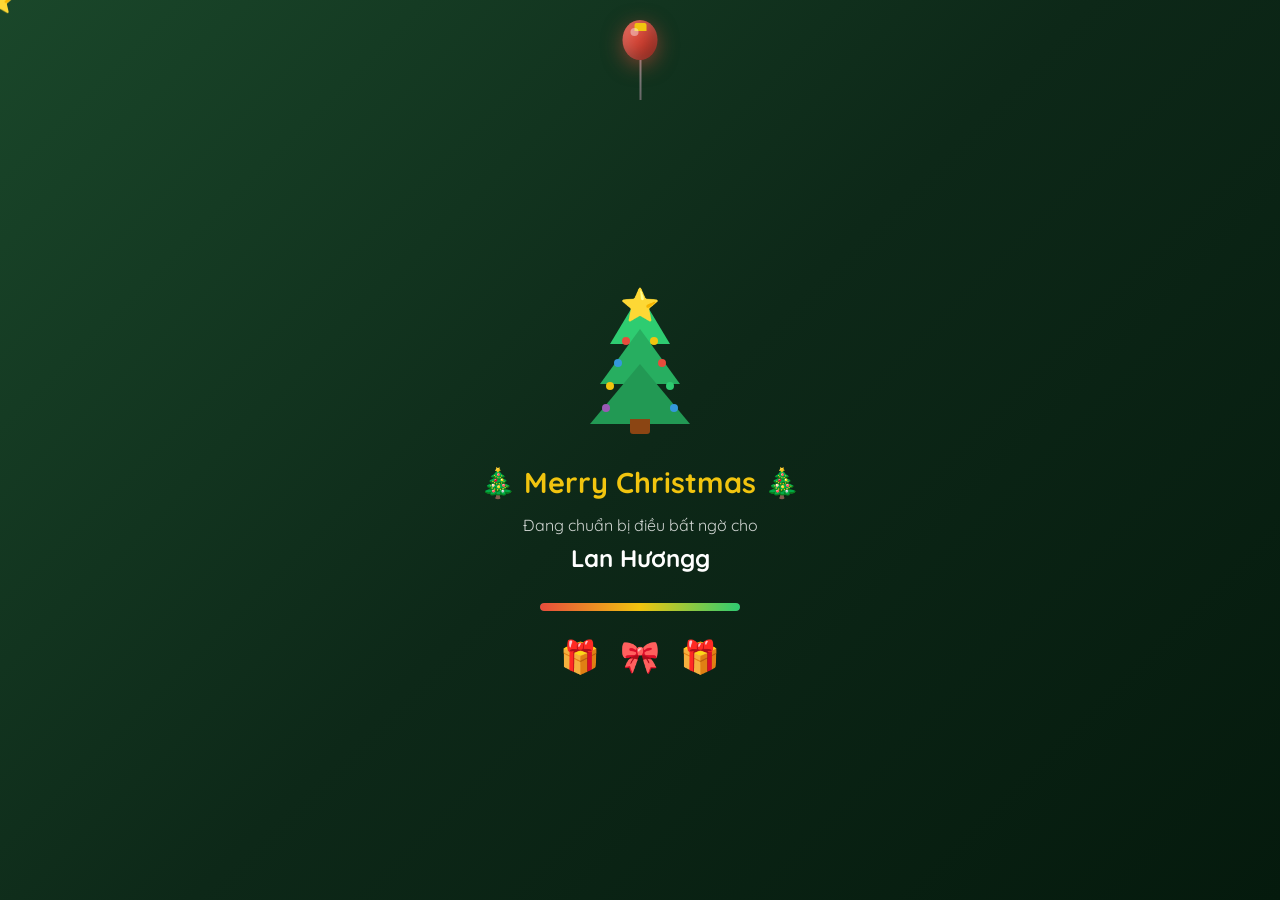
<file: bs6ekxffvfja22ernez78slrg2v8otcue8ru4exth6b17KxC2p/index.html>
<!DOCTYPE html>
<html lang="vi">
<head>
    <meta charset="UTF-8">
    <meta name="viewport" content="width=device-width, initial-scale=1.0">
    <title>Noel của Lan Hươngg 🎄</title>
    <link rel="stylesheet" href="styles.css">
    <link href="https://fonts.googleapis.com/css2?family=Quicksand:wght@400;500;600;700&display=swap" rel="stylesheet">
</head>
<body>
    <!-- ===== LOADING SCREEN ===== -->
    <div class="lanhgne-loading" id="loadingScreen">
        <div class="lanhgne-loading__content">
            <div class="lanhgne-loading__ornament">
                <div class="lanhgne-loading__ball"></div>
                <div class="lanhgne-loading__string"></div>
            </div>
            <div class="lanhgne-loading__tree">
                <div class="lanhgne-loading__tree-part lanhgne-loading__tree-part--1"></div>
                <div class="lanhgne-loading__tree-part lanhgne-loading__tree-part--2"></div>
                <div class="lanhgne-loading__tree-part lanhgne-loading__tree-part--3"></div>
                <div class="lanhgne-loading__tree-trunk"></div>
                <div class="lanhgne-loading__tree-star">⭐</div>
                <div class="lanhgne-loading__tree-lights">
                    <span></span><span></span><span></span><span></span><span></span>
                    <span></span><span></span><span></span>
                </div>
            </div>
            <div class="lanhgne-loading__text">
                <p class="lanhgne-loading__title">🎄 Merry Christmas 🎄</p>
                <p class="lanhgne-loading__subtitle">Đang chuẩn bị điều bất ngờ cho</p>
                <p class="lanhgne-loading__name">Lan Hươngg</p>
            </div>
            <div class="lanhgne-loading__progress">
                <div class="lanhgne-loading__progress-bar"></div>
            </div>
            <div class="lanhgne-loading__gifts">
                <span>🎁</span><span>🎀</span><span>🎁</span>
            </div>
        </div>
    </div>

    <!-- Tuyết rơi -->
    <div class="lanhgne-snow-container" id="snowContainer"></div>

    <!-- ===== TRANG 1: MỞ ĐẦU ===== -->
    <section class="lanhgne-page lanhgne-page--intro active" id="pageIntro">
        <div class="lanhgne-intro__content">
            <div class="lanhgne-intro__lights">
                <span></span><span></span><span></span><span></span><span></span>
                <span></span><span></span><span></span><span></span><span></span>
            </div>

            <div class="lanhgne-intro__character">
                <img src="lanhgne.png" alt="Lan Hươngg" class="lanhgne-character-img">
                <div class="lanhgne-speech-bubble">
                    Ủa… có gì đó đang chờ mình thì phải?
                </div>
            </div>

            <div class="lanhgne-intro__text">
                <p class="lanhgne-text-appear" data-delay="500">Noel này…</p>
                <p class="lanhgne-text-appear" data-delay="1500">Có một món quà dành cho <strong>Lan Hươngg</strong></p>
                <p class="lanhgne-text-appear" data-delay="2500">Nhấn vào hộp quà để mở nha 🎄</p>
            </div>

            <div class="lanhgne-gift-box" id="giftBox">
                <div class="lanhgne-gift-box__lid"></div>
                <div class="lanhgne-gift-box__body"></div>
                <div class="lanhgne-gift-box__ribbon"></div>
            </div>
        </div>
    </section>

    <!-- ===== TRANG 2: BẢN ĐỒ ===== -->
    <section class="lanhgne-page lanhgne-page--map" id="pageMap">
        <div class="lanhgne-map__content">
            <h1 class="lanhgne-map__title">🗺️ Bản đồ Noel của Lan Hươngg</h1>

            <div class="lanhgne-map__intro">
                <p>Chào <strong>Lan Hươngg</strong>!</p>
                <p>Đây là một hành trình Noel nhỏ xíu,</p>
                <p>mỗi điểm dừng là một điều dễ thương dành cho bạn ✨</p>
            </div>

            <div class="lanhgne-map__path">
                <svg class="lanhgne-map__line" viewBox="0 0 300 500" preserveAspectRatio="none">
                    <path d="M150,0 Q50,100 150,150 Q250,200 150,250 Q50,300 150,350 Q250,400 150,450 L150,500"
                          fill="none" stroke="#fff" stroke-width="3" stroke-dasharray="10,10"/>
                </svg>

                <div class="lanhgne-map__stops">
                    <div class="lanhgne-map__stop" data-stop="1" data-target="pageCute">
                        <div class="lanhgne-map__stop-icon">☁️</div>
                        <div class="lanhgne-map__stop-label">Góc dễ thương</div>
                    </div>
                    <div class="lanhgne-map__stop" data-stop="2" data-target="pageProfile">
                        <div class="lanhgne-map__stop-icon">🌟</div>
                        <div class="lanhgne-map__stop-label">Hồ sơ Noel</div>
                    </div>
                    <div class="lanhgne-map__stop" data-stop="3" data-target="pageGame">
                        <div class="lanhgne-map__stop-icon">⭐</div>
                        <div class="lanhgne-map__stop-label">Trò chơi nhỏ</div>
                    </div>
                    <div class="lanhgne-map__stop lanhgne-map__stop--locked" data-stop="4" data-target="pageLetter">
                        <div class="lanhgne-map__stop-icon">💌</div>
                        <div class="lanhgne-map__stop-label">Món quà cuối</div>
                        <div class="lanhgne-map__stop-lock">🔒</div>
                    </div>
                </div>
            </div>
        </div>
    </section>

    <!-- ===== TRANG 3: GÓC DỄ THƯƠNG ===== -->
    <section class="lanhgne-page lanhgne-page--cute" id="pageCute">
        <div class="lanhgne-cute__content">
            <div class="lanhgne-cute__window">
                <div class="lanhgne-cute__snow-outside"></div>
            </div>

            <div class="lanhgne-cute__lights-string">
                <span></span><span></span><span></span><span></span><span></span>
            </div>

            <div class="lanhgne-cute__character">
                <img src="lanhgne.png" alt="Lan Hươngg" class="lanhgne-character-img">
                <div class="lanhgne-stickers">
                    <span class="lanhgne-sticker">❄️</span>
                    <span class="lanhgne-sticker">🎄</span>
                    <span class="lanhgne-sticker">✨</span>
                    <span class="lanhgne-sticker">🌟</span>
                    <span class="lanhgne-sticker">❤️</span>
                </div>
            </div>

            <div class="lanhgne-cute__text">
                <p>Noel là dịp để chậm lại một chút</p>
                <p>Và cũng là lúc để nhắc rằng</p>
                <p><strong>Bạn rất dễ thương theo cách riêng của mình ✨</strong></p>
            </div>

            <div class="lanhgne-cute__quote" id="cuteQuote">
                "Dễ thương này là thật đó nha"
            </div>

            <button class="lanhgne-btn lanhgne-btn--back" onclick="goToPage('pageMap')">
                ← Quay lại bản đồ
            </button>
        </div>
    </section>

    <!-- ===== TRANG 4: HỒ SƠ NOEL ===== -->
    <section class="lanhgne-page lanhgne-page--profile" id="pageProfile">
        <div class="lanhgne-profile__content">
            <h1 class="lanhgne-profile__title">🌟 Hồ sơ Noel của Lan Hươngg</h1>

            <p class="lanhgne-profile__subtitle">Nhấn vào từng thẻ để khám phá nha ✨</p>

            <!-- Progress bar -->
            <div class="lanhgne-profile__progress">
                <div class="lanhgne-profile__progress-bar" id="profileProgressBar"></div>
                <span class="lanhgne-profile__progress-text"><span id="profileProgressCount">0</span>/6</span>
            </div>

            <!-- Cards grid -->
            <div class="lanhgne-profile__cards">
                <div class="lanhgne-profile__card-item" data-index="0">
                    <div class="lanhgne-profile__card-inner">
                        <div class="lanhgne-profile__card-front">
                            <span class="lanhgne-profile__card-icon">😄</span>
                            <span class="lanhgne-profile__card-title">Tính cách</span>
                            <span class="lanhgne-profile__card-hint">Nhấn để xem</span>
                        </div>
                        <div class="lanhgne-profile__card-back">
                            <span class="lanhgne-profile__card-icon">😄</span>
                            <p class="lanhgne-profile__card-text">Vui tính và hay cười - kiểu người khiến không khí lúc nào cũng vui</p>
                            <div class="lanhgne-profile__card-deco">🌟</div>
                        </div>
                    </div>
                </div>

                <div class="lanhgne-profile__card-item" data-index="1">
                    <div class="lanhgne-profile__card-inner">
                        <div class="lanhgne-profile__card-front">
                            <span class="lanhgne-profile__card-icon">✨</span>
                            <span class="lanhgne-profile__card-title">Ấn tượng đầu</span>
                            <span class="lanhgne-profile__card-hint">Nhấn để xem</span>
                        </div>
                        <div class="lanhgne-profile__card-back">
                            <span class="lanhgne-profile__card-icon">✨</span>
                            <p class="lanhgne-profile__card-text">Dễ thương theo cách rất tự nhiên, không cần cố gắng</p>
                            <div class="lanhgne-profile__card-deco">🦋</div>
                        </div>
                    </div>
                </div>

                <div class="lanhgne-profile__card-item" data-index="2">
                    <div class="lanhgne-profile__card-inner">
                        <div class="lanhgne-profile__card-front">
                            <span class="lanhgne-profile__card-icon">👖</span>
                            <span class="lanhgne-profile__card-title">Phong cách</span>
                            <span class="lanhgne-profile__card-hint">Nhấn để xem</span>
                        </div>
                        <div class="lanhgne-profile__card-back">
                            <span class="lanhgne-profile__card-icon">👖</span>
                            <p class="lanhgne-profile__card-text">Năng động, thoải mái - đơn giản mà vẫn dễ thương</p>
                            <div class="lanhgne-profile__card-deco">💫</div>
                        </div>
                    </div>
                </div>

                <div class="lanhgne-profile__card-item" data-index="3">
                    <div class="lanhgne-profile__card-inner">
                        <div class="lanhgne-profile__card-front">
                            <span class="lanhgne-profile__card-icon">💭</span>
                            <span class="lanhgne-profile__card-title">Cảm nhận</span>
                            <span class="lanhgne-profile__card-hint">Nhấn để xem</span>
                        </div>
                        <div class="lanhgne-profile__card-back">
                            <span class="lanhgne-profile__card-icon">💭</span>
                            <p class="lanhgne-profile__card-text">Nói chuyện với bạn luôn có gì đó vui vui khó tả</p>
                            <div class="lanhgne-profile__card-deco">☀️</div>
                        </div>
                    </div>
                </div>

                <div class="lanhgne-profile__card-item" data-index="4">
                    <div class="lanhgne-profile__card-inner">
                        <div class="lanhgne-profile__card-front">
                            <span class="lanhgne-profile__card-icon">🎄</span>
                            <span class="lanhgne-profile__card-title">Mùa Noel</span>
                            <span class="lanhgne-profile__card-hint">Nhấn để xem</span>
                        </div>
                        <div class="lanhgne-profile__card-back">
                            <span class="lanhgne-profile__card-icon">🎄</span>
                            <p class="lanhgne-profile__card-text">Một mùa Noel đáng nhớ hơn vì có bạn trong năm nay</p>
                            <div class="lanhgne-profile__card-deco">❄️</div>
                        </div>
                    </div>
                </div>

                <div class="lanhgne-profile__card-item" data-index="5">
                    <div class="lanhgne-profile__card-inner">
                        <div class="lanhgne-profile__card-front">
                            <span class="lanhgne-profile__card-icon">🌟</span>
                            <span class="lanhgne-profile__card-title">Lời chúc</span>
                            <span class="lanhgne-profile__card-hint">Nhấn để xem</span>
                        </div>
                        <div class="lanhgne-profile__card-back">
                            <span class="lanhgne-profile__card-icon">🌟</span>
                            <p class="lanhgne-profile__card-text">Mong bạn luôn vui vẻ và giữ được nụ cười ấy mãi nhé</p>
                            <div class="lanhgne-profile__card-deco">💖</div>
                        </div>
                    </div>
                </div>
            </div>

            <!-- Result -->
            <div class="lanhgne-profile__result" id="profileResult">
                <div class="lanhgne-profile__result-sparkles" id="resultSparkles"></div>
                <div class="lanhgne-profile__result-badge">🎄</div>
                <h3>Kết quả xác nhận!</h3>
                <div class="lanhgne-profile__result-percent">
                    <span class="lanhgne-profile__result-number">100</span>%
                </div>
                <p>xứng đáng có một mùa Noel thật vui</p>
                <div class="lanhgne-profile__result-message">
                    Rất vui vì được quen bạn ✨
                </div>
                <div class="lanhgne-profile__result-stars">⭐⭐⭐⭐⭐</div>
            </div>

            <button class="lanhgne-btn lanhgne-profile__back" onclick="goToPage('pageMap')">
                ← Quay lại bản đồ
            </button>
        </div>
    </section>

    <!-- ===== TRANG 5: TRÒ CHƠI ===== -->
    <section class="lanhgne-page lanhgne-page--game" id="pageGame">
        <div class="lanhgne-game__content">
            <h1 class="lanhgne-game__title">⭐ Nhặt sao Noel</h1>

            <div class="lanhgne-game__intro" id="gameIntro">
                <p>Giúp nhặt 5 ngôi sao Noel nha!</p>
                <p>Nhặt đủ là mở được món quà cuối ⭐</p>
                <button class="lanhgne-btn" id="startGameBtn">Bắt đầu chơi!</button>
            </div>

            <div class="lanhgne-game__area" id="gameArea">
                <div class="lanhgne-game__score">
                    <span id="starCount">0</span> / 5 ⭐
                </div>
                <div class="lanhgne-game__field" id="gameField"></div>
                <div class="lanhgne-game__feedback" id="gameFeedback"></div>
            </div>

            <div class="lanhgne-game__complete" id="gameComplete">
                <h2>🎉 Xong rồi!</h2>
                <p>Món quà cuối đang chờ 🎁</p>
                <button class="lanhgne-btn" id="goToLetterBtn">Mở món quà cuối 💌</button>
            </div>

            <button class="lanhgne-btn lanhgne-btn--back" onclick="goToPage('pageMap')">
                ← Quay lại bản đồ
            </button>
        </div>
    </section>

    <!-- ===== TRANG 6: MÓN QUÀ CUỐI ===== -->
    <section class="lanhgne-page lanhgne-page--letter" id="pageLetter">
        <div class="lanhgne-letter__content">
            <div class="lanhgne-letter__envelope" id="envelope">
                <div class="lanhgne-envelope">
                    <div class="lanhgne-envelope__flap"></div>
                    <div class="lanhgne-envelope__body"></div>
                    <span class="lanhgne-envelope__icon">💌</span>
                </div>
                <p>Nhấn để mở thư</p>
            </div>

            <div class="lanhgne-letter__paper" id="letterPaper">
                <h2>Thư Noel gửi Lan Hươngg</h2>
                <div class="lanhgne-letter__lines">
                    <p class="lanhgne-letter__line" data-delay="500">Năm nay mình rất vui vì được quen bạn</p>
                    <p class="lanhgne-letter__line" data-delay="1500">Dù chưa nói chuyện được nhiều</p>
                    <p class="lanhgne-letter__line" data-delay="2500">Nhưng mình thấy bạn là người rất dễ thương và vui tính</p>
                    <p class="lanhgne-letter__line" data-delay="3500">Mong bạn luôn giữ được nụ cười ấy</p>
                    <p class="lanhgne-letter__line" data-delay="4500">Chúc bạn một mùa Noel thật ấm áp nhé ✨</p>
                </div>
                <div class="lanhgne-letter__wish" data-delay="6000">
                    🎄 Merry Christmas, Lan Hươngg! 🎄
                </div>
                <button class="lanhgne-btn" id="goToEndBtn" data-delay="7000">Tiếp tục →</button>
            </div>

            <button class="lanhgne-btn lanhgne-btn--back" onclick="goToPage('pageMap')">
                ← Quay lại bản đồ
            </button>
        </div>
    </section>

    <!-- ===== TRANG 7: KẾT THÚC ===== -->
    <section class="lanhgne-page lanhgne-page--end" id="pageEnd">
        <div class="lanhgne-end__content">
            <div class="lanhgne-confetti" id="confettiContainer"></div>

            <div class="lanhgne-end__hearts" id="heartsContainer"></div>

            <div class="lanhgne-end__text">
                <h1>Hết rồi nè 🎄</h1>
                <p>Chúc <strong>Lan Hươngg</strong> một mùa Noel thật ấm áp</p>
                <p class="lanhgne-end__subtext">Luôn vui vẻ và đáng yêu như vậy nhé 🫶</p>
            </div>

            <div class="lanhgne-end__character">
                <img src="lanhgne.png" alt="Lan Hươngg" class="lanhgne-character-img">
            </div>

            <button class="lanhgne-btn lanhgne-btn--restart" onclick="restartJourney()">
                Xem lại từ đầu 🔁
            </button>

            <!-- Secret trigger -->
            <div class="lanhgne-secret-trigger" id="secretTrigger">
                <div class="lanhgne-secret-trigger__envelope">
                    <div class="lanhgne-secret-trigger__flap"></div>
                    <div class="lanhgne-secret-trigger__body"></div>
                    <span class="lanhgne-secret-trigger__icon">💌</span>
                </div>
                <span class="lanhgne-secret-trigger__hint">?</span>
            </div>
        </div>

        <!-- Secret Letter Modal -->
        <div class="lanhgne-secret-modal" id="secretModal">
            <div class="lanhgne-secret-modal__overlay"></div>
            <div class="lanhgne-secret-modal__content">
                <div class="lanhgne-secret-modal__header">
                    <span>🤫</span> Một điều bí mật...
                </div>
                <div class="lanhgne-secret-modal__body">
                    <p>Người làm trang web này...</p>
                    <p>Thật ra là một người khá ít nói với người mới quen.</p>
                    <p>Trước đây mình thường ở một mình, nên cũng mong tìm được một người đồng hành.</p>
                    <p>Mình giỏi lắng nghe hơn là nói chuyện.</p>
                    <p>Nếu có điều gì khiến bạn thấy không vui, mình sẵn sàng ngồi nghe bạn kể.</p>
                    <p>Cảm ơn vì đã xuất hiện.</p>
                    <p class="lanhgne-secret-modal__highlight">Mình chỉ mong bạn luôn vui vẻ và hạnh phúc thôi.</p>
                    <p class="lanhgne-secret-modal__signature">- Người gửi -</p>
                </div>
                <button class="lanhgne-btn lanhgne-secret-modal__close" id="closeSecretBtn">Đóng lại 💝</button>
            </div>
        </div>
    </section>

    <!-- Custom cursor -->
    <div class="lanhgne-cursor" id="customCursor">⭐</div>

    <script src="script.js"></script>
</body>
</html>
</file>
<file: bs6ekxffvfja22ernez78slrg2v8otcue8ru4exth6b17KxC2p/styles.css>
/* ===== RESET & BASE ===== */
*, *::before, *::after {
    margin: 0;
    padding: 0;
    box-sizing: border-box;
}

html {
    scroll-behavior: smooth;
    overflow: hidden;
    height: 100%;
}

body {
    font-family: 'Quicksand', sans-serif;
    background: url('bg.png') center center / cover no-repeat fixed;
    min-height: 100vh;
    height: 100%;
    overflow: hidden;
    color: #2d3436;
    cursor: none;
    overscroll-behavior: none;
    -webkit-overflow-scrolling: none;
    touch-action: none;
    user-select: none;
    -webkit-user-select: none;
    -moz-user-select: none;
    -ms-user-select: none;
}

/* ===== LOADING SCREEN ===== */
.lanhgne-loading {
    position: fixed;
    top: 0;
    left: 0;
    width: 100%;
    height: 100%;
    background: linear-gradient(135deg, #1a472a 0%, #0d2818 50%, #051a0d 100%);
    display: flex;
    align-items: center;
    justify-content: center;
    z-index: 99999;
    transition: opacity 0.8s ease, visibility 0.8s ease;
}

.lanhgne-loading.hidden {
    opacity: 0;
    visibility: hidden;
    pointer-events: none;
}

.lanhgne-loading__content {
    text-align: center;
    max-width: 400px;
    padding: 20px;
}

/* Ornament đung đưa */
.lanhgne-loading__ornament {
    position: absolute;
    top: 20px;
    left: 50%;
    transform: translateX(-50%);
}

.lanhgne-loading__string {
    width: 2px;
    height: 40px;
    background: linear-gradient(to bottom, #888, #666);
    margin: 0 auto;
}

.lanhgne-loading__ball {
    width: 35px;
    height: 40px;
    background: linear-gradient(135deg, #e74c3c, #c0392b);
    border-radius: 50%;
    margin: 0 auto;
    position: relative;
    animation: lanhgne-swing 2s ease-in-out infinite;
    transform-origin: top center;
    box-shadow: 0 5px 20px rgba(231, 76, 60, 0.5), inset -5px -5px 15px rgba(0,0,0,0.3), inset 5px 5px 15px rgba(255,255,255,0.2);
}

.lanhgne-loading__ball::before {
    content: '';
    position: absolute;
    top: 3px;
    left: 50%;
    transform: translateX(-50%);
    width: 12px;
    height: 8px;
    background: #f1c40f;
    border-radius: 2px 2px 0 0;
}

.lanhgne-loading__ball::after {
    content: '';
    position: absolute;
    top: 8px;
    left: 8px;
    width: 8px;
    height: 8px;
    background: rgba(255,255,255,0.4);
    border-radius: 50%;
}

@keyframes lanhgne-swing {
    0%, 100% { transform: rotate(-15deg); }
    50% { transform: rotate(15deg); }
}

/* Cây thông loading */
.lanhgne-loading__tree {
    position: relative;
    margin: 60px auto 30px;
    width: 120px;
    height: 150px;
}

.lanhgne-loading__tree-part {
    position: absolute;
    left: 50%;
    transform: translateX(-50%);
    width: 0;
    height: 0;
    border-left: solid transparent;
    border-right: solid transparent;
    border-bottom: solid;
}

.lanhgne-loading__tree-part--1 {
    bottom: 90px;
    border-left-width: 30px;
    border-right-width: 30px;
    border-bottom-width: 50px;
    border-bottom-color: #2ecc71;
    animation: lanhgne-tree-appear 0.5s ease 0.2s both;
}

.lanhgne-loading__tree-part--2 {
    bottom: 50px;
    border-left-width: 40px;
    border-right-width: 40px;
    border-bottom-width: 55px;
    border-bottom-color: #27ae60;
    animation: lanhgne-tree-appear 0.5s ease 0.5s both;
}

.lanhgne-loading__tree-part--3 {
    bottom: 10px;
    border-left-width: 50px;
    border-right-width: 50px;
    border-bottom-width: 60px;
    border-bottom-color: #229954;
    animation: lanhgne-tree-appear 0.5s ease 0.8s both;
}

.lanhgne-loading__tree-trunk {
    position: absolute;
    bottom: 0;
    left: 50%;
    transform: translateX(-50%);
    width: 20px;
    height: 15px;
    background: #8b4513;
    border-radius: 0 0 3px 3px;
    animation: lanhgne-tree-appear 0.5s ease 1s both;
}

.lanhgne-loading__tree-star {
    position: absolute;
    top: 0;
    left: 50%;
    transform: translateX(-50%);
    font-size: 2rem;
    animation: lanhgne-star-pulse 1s ease-in-out infinite, lanhgne-tree-appear 0.5s ease 1.2s both;
}

@keyframes lanhgne-tree-appear {
    0% { opacity: 0; transform: translateX(-50%) scale(0); }
    100% { opacity: 1; transform: translateX(-50%) scale(1); }
}

@keyframes lanhgne-star-pulse {
    0%, 100% { filter: brightness(1); transform: translateX(-50%) scale(1); }
    50% { filter: brightness(1.5); transform: translateX(-50%) scale(1.2); }
}

/* Đèn trên cây */
.lanhgne-loading__tree-lights {
    position: absolute;
    top: 0;
    left: 0;
    width: 100%;
    height: 100%;
    pointer-events: none;
}

.lanhgne-loading__tree-lights span {
    position: absolute;
    width: 8px;
    height: 8px;
    border-radius: 50%;
    animation: lanhgne-light-blink 0.8s ease-in-out infinite alternate;
}

.lanhgne-loading__tree-lights span:nth-child(1) { top: 35%; left: 35%; background: #e74c3c; animation-delay: 0s; }
.lanhgne-loading__tree-lights span:nth-child(2) { top: 35%; right: 35%; background: #f1c40f; animation-delay: 0.2s; }
.lanhgne-loading__tree-lights span:nth-child(3) { top: 50%; left: 28%; background: #3498db; animation-delay: 0.4s; }
.lanhgne-loading__tree-lights span:nth-child(4) { top: 50%; right: 28%; background: #e74c3c; animation-delay: 0.6s; }
.lanhgne-loading__tree-lights span:nth-child(5) { top: 65%; left: 22%; background: #f1c40f; animation-delay: 0.8s; }
.lanhgne-loading__tree-lights span:nth-child(6) { top: 65%; right: 22%; background: #2ecc71; animation-delay: 1s; }
.lanhgne-loading__tree-lights span:nth-child(7) { top: 80%; left: 18%; background: #9b59b6; animation-delay: 1.2s; }
.lanhgne-loading__tree-lights span:nth-child(8) { top: 80%; right: 18%; background: #3498db; animation-delay: 1.4s; }

@keyframes lanhgne-light-blink {
    0% { opacity: 0.3; transform: scale(0.8); box-shadow: 0 0 5px currentColor; }
    100% { opacity: 1; transform: scale(1.2); box-shadow: 0 0 15px currentColor, 0 0 30px currentColor; }
}

/* Text loading */
.lanhgne-loading__text {
    margin-bottom: 30px;
}

.lanhgne-loading__title {
    font-size: 1.8rem;
    font-weight: 700;
    color: #f1c40f;
    margin-bottom: 15px;
    animation: lanhgne-text-glow 2s ease-in-out infinite;
}

@keyframes lanhgne-text-glow {
    0%, 100% { text-shadow: 0 0 10px rgba(241, 196, 15, 0.5); }
    50% { text-shadow: 0 0 20px rgba(241, 196, 15, 0.8), 0 0 40px rgba(241, 196, 15, 0.4); }
}

.lanhgne-loading__subtitle {
    font-size: 1rem;
    color: rgba(255,255,255,0.8);
    margin-bottom: 8px;
}

.lanhgne-loading__name {
    font-size: 1.5rem;
    font-weight: 700;
    color: #fff;
    animation: lanhgne-name-bounce 1s ease-in-out infinite;
}

@keyframes lanhgne-name-bounce {
    0%, 100% { transform: scale(1); }
    50% { transform: scale(1.05); }
}

/* Progress bar */
.lanhgne-loading__progress {
    width: 200px;
    height: 8px;
    background: rgba(255,255,255,0.2);
    border-radius: 10px;
    margin: 0 auto 25px;
    overflow: hidden;
}

.lanhgne-loading__progress-bar {
    height: 100%;
    background: linear-gradient(90deg, #e74c3c, #f1c40f, #2ecc71, #3498db, #9b59b6);
    background-size: 200% 100%;
    border-radius: 10px;
    width: 0%;
    animation: lanhgne-progress 2.5s ease-in-out forwards, lanhgne-progress-color 1s linear infinite;
}

@keyframes lanhgne-progress {
    0% { width: 0%; }
    100% { width: 100%; }
}

@keyframes lanhgne-progress-color {
    0% { background-position: 0% 50%; }
    100% { background-position: 200% 50%; }
}

/* Quà lắc lư */
.lanhgne-loading__gifts {
    display: flex;
    justify-content: center;
    gap: 20px;
    font-size: 2rem;
}

.lanhgne-loading__gifts span {
    animation: lanhgne-gift-bounce 0.6s ease-in-out infinite;
}

.lanhgne-loading__gifts span:nth-child(1) { animation-delay: 0s; }
.lanhgne-loading__gifts span:nth-child(2) { animation-delay: 0.2s; }
.lanhgne-loading__gifts span:nth-child(3) { animation-delay: 0.4s; }

@keyframes lanhgne-gift-bounce {
    0%, 100% { transform: translateY(0); }
    50% { transform: translateY(-15px); }
}

/* Loading responsive */
@media (max-width: 480px) {
    .lanhgne-loading__title {
        font-size: 1.4rem;
    }

    .lanhgne-loading__name {
        font-size: 1.2rem;
    }

    .lanhgne-loading__tree {
        transform: scale(0.8);
        margin: 40px auto 20px;
    }

    .lanhgne-loading__gifts {
        font-size: 1.5rem;
    }

    .lanhgne-loading__progress {
        width: 150px;
    }
}

/* ===== CUSTOM CURSOR ===== */
.lanhgne-cursor {
    position: fixed;
    pointer-events: none;
    z-index: 99999;
    font-size: 24px;
    transform: translate(-50%, -50%);
    transition: transform 0.1s ease;
    display: none;
}

@media (hover: hover) and (pointer: fine) {
    .lanhgne-cursor {
        display: block;
    }
    body {
        cursor: none;
    }
}

@media (hover: none) or (pointer: coarse) {
    body {
        cursor: auto;
    }
}

/* ===== SNOW ===== */
.lanhgne-snow-container {
    position: fixed;
    top: 0;
    left: 0;
    width: 100%;
    height: 100%;
    pointer-events: none;
    z-index: 1000;
    overflow: hidden;
}

.lanhgne-snowflake {
    position: absolute;
    top: -10px;
    color: #fff;
    font-size: 10px;
    opacity: 0.8;
    animation: lanhgne-fall linear infinite;
}

@keyframes lanhgne-fall {
    0% {
        transform: translateY(-10px) rotate(0deg);
        opacity: 0.8;
    }
    100% {
        transform: translateY(100vh) rotate(360deg);
        opacity: 0.3;
    }
}

/* ===== PAGES BASE ===== */
.lanhgne-page {
    position: fixed;
    top: 0;
    left: 0;
    width: 100%;
    height: 100%;
    display: flex;
    align-items: center;
    justify-content: center;
    opacity: 0;
    visibility: hidden;
    transition: opacity 0.5s ease, visibility 0.5s ease;
    z-index: 1;
    padding: 20px;
    overflow-y: auto;
}

.lanhgne-page.active {
    opacity: 1;
    visibility: visible;
    z-index: 10;
}

/* ===== BUTTONS ===== */
.lanhgne-btn {
    background: linear-gradient(135deg, #e74c3c, #c0392b);
    color: #fff;
    border: none;
    padding: 15px 30px;
    font-size: 1.1rem;
    font-family: 'Quicksand', sans-serif;
    font-weight: 600;
    border-radius: 50px;
    cursor: pointer;
    transition: all 0.3s ease;
    box-shadow: 0 5px 20px rgba(231, 76, 60, 0.4);
}

.lanhgne-btn:hover {
    transform: translateY(-3px);
    box-shadow: 0 8px 25px rgba(231, 76, 60, 0.6);
}

.lanhgne-btn--back {
    position: fixed;
    bottom: 30px;
    left: 50%;
    transform: translateX(-50%);
    background: rgba(255,255,255,0.2);
    box-shadow: none;
    padding: 12px 25px;
    font-size: 0.95rem;
}

.lanhgne-btn--back:hover {
    background: rgba(255,255,255,0.3);
    transform: translateX(-50%) translateY(-3px);
}

/* ===== CHARACTER IMAGE ===== */
.lanhgne-character-img {
    max-width: 120px;
    height: auto;
    filter: drop-shadow(0 10px 30px rgba(0,0,0,0.2));
    transition: transform 0.3s ease;
}

.lanhgne-character-img:hover {
    transform: scale(1.05);
}

/* ===== PAGE 1: INTRO ===== */
.lanhgne-page--intro {
    background: transparent;
}

.lanhgne-intro__content {
    text-align: center;
    max-width: 600px;
    width: 100%;
}

.lanhgne-intro__lights {
    display: flex;
    justify-content: center;
    gap: 20px;
    margin-bottom: 30px;
}

.lanhgne-intro__lights span {
    width: 15px;
    height: 15px;
    border-radius: 50%;
    animation: lanhgne-blink 1s infinite alternate;
}

.lanhgne-intro__lights span:nth-child(odd) {
    background: #e74c3c;
    animation-delay: 0s;
}

.lanhgne-intro__lights span:nth-child(even) {
    background: #2ecc71;
    animation-delay: 0.5s;
}

@keyframes lanhgne-blink {
    0% { opacity: 0.4; transform: scale(0.8); }
    100% { opacity: 1; transform: scale(1.2); }
}

.lanhgne-intro__character {
    position: relative;
    margin-bottom: 30px;
}

.lanhgne-speech-bubble {
    position: absolute;
    top: -20px;
    right: -80px;
    background: #fff;
    color: #333;
    padding: 15px 20px;
    border-radius: 20px;
    font-size: 0.9rem;
    max-width: 200px;
    box-shadow: 0 5px 20px rgba(0,0,0,0.2);
    animation: lanhgne-float 3s ease-in-out infinite;
}

.lanhgne-speech-bubble::after {
    content: '';
    position: absolute;
    bottom: -10px;
    left: 30px;
    border: 10px solid transparent;
    border-top-color: #fff;
}

@keyframes lanhgne-float {
    0%, 100% { transform: translateY(0); }
    50% { transform: translateY(-10px); }
}

.lanhgne-intro__text {
    margin-bottom: 40px;
}

.lanhgne-intro__text p {
    font-size: 1.3rem;
    margin: 15px 0;
    opacity: 0;
    transform: translateY(20px);
    transition: all 0.6s ease;
    color: #2d3436;
    text-shadow: 0 1px 3px rgba(255,255,255,0.8);
}

.lanhgne-intro__text p.visible {
    opacity: 1;
    transform: translateY(0);
}

/* Gift Box */
.lanhgne-gift-box {
    position: relative;
    width: 120px;
    height: 120px;
    margin: 0 auto;
    cursor: pointer;
    transition: transform 0.3s ease;
}

.lanhgne-gift-box:hover {
    transform: scale(1.1);
}

.lanhgne-gift-box__body {
    position: absolute;
    bottom: 0;
    width: 100%;
    height: 80px;
    background: linear-gradient(135deg, #e74c3c, #c0392b);
    border-radius: 10px;
    box-shadow: 0 10px 30px rgba(231, 76, 60, 0.4);
}

.lanhgne-gift-box__lid {
    position: absolute;
    top: 20px;
    left: -10px;
    width: 140px;
    height: 30px;
    background: linear-gradient(135deg, #c0392b, #a93226);
    border-radius: 8px;
    transition: transform 0.5s ease;
    transform-origin: left center;
}

.lanhgne-gift-box.open .lanhgne-gift-box__lid {
    transform: rotateX(-120deg) translateY(-50px);
}

.lanhgne-gift-box__ribbon {
    position: absolute;
    top: 50px;
    left: 50%;
    transform: translateX(-50%);
    width: 20px;
    height: 60px;
    background: #f1c40f;
}

.lanhgne-gift-box__ribbon::before {
    content: '';
    position: absolute;
    top: -30px;
    left: 50%;
    transform: translateX(-50%);
    width: 50px;
    height: 50px;
    background: #f1c40f;
    border-radius: 50% 50% 0 50%;
    transform: translateX(-50%) rotate(45deg);
}

/* ===== PAGE 2: MAP ===== */
.lanhgne-page--map {
    background: rgba(0, 0, 0, 0.5);
}

.lanhgne-map__content {
    text-align: center;
    max-width: 400px;
    width: 100%;
    padding-bottom: 80px;
}

.lanhgne-map__title {
    font-size: 1.8rem;
    margin-bottom: 20px;
    color: #f1c40f;
}

.lanhgne-map__intro {
    margin-bottom: 30px;
    line-height: 1.8;
    font-size: 1.1rem;
    color: #fff;
}

.lanhgne-map__path {
    position: relative;
    height: 450px;
}

.lanhgne-map__line {
    position: absolute;
    top: 0;
    left: 0;
    width: 100%;
    height: 100%;
    opacity: 0.5;
}

.lanhgne-map__stops {
    position: relative;
    height: 100%;
    display: flex;
    flex-direction: column;
    justify-content: space-between;
    padding: 20px 0;
}

.lanhgne-map__stop {
    display: flex;
    align-items: center;
    gap: 15px;
    padding: 15px 20px;
    background: rgba(255,255,255,0.1);
    border-radius: 50px;
    cursor: pointer;
    transition: all 0.3s ease;
    position: relative;
}

.lanhgne-map__stop:nth-child(odd) {
    margin-left: 20%;
}

.lanhgne-map__stop:nth-child(even) {
    margin-right: 20%;
    align-self: flex-end;
}

.lanhgne-map__stop:hover {
    background: rgba(255,255,255,0.2);
    transform: scale(1.05);
}

.lanhgne-map__stop--locked {
    opacity: 0.5;
    cursor: not-allowed;
}

.lanhgne-map__stop--locked:hover {
    transform: none;
}

.lanhgne-map__stop--unlocked {
    opacity: 1;
    cursor: pointer;
    animation: lanhgne-glow 1.5s ease-in-out infinite;
}

@keyframes lanhgne-glow {
    0%, 100% { box-shadow: 0 0 10px rgba(241, 196, 15, 0.5); }
    50% { box-shadow: 0 0 25px rgba(241, 196, 15, 0.8); }
}

.lanhgne-map__stop-icon {
    font-size: 2rem;
}

.lanhgne-map__stop-label {
    font-size: 1rem;
    font-weight: 600;
    color: #fff;
}

.lanhgne-map__stop-lock {
    position: absolute;
    right: 15px;
    font-size: 1.2rem;
}

/* ===== PAGE 3: CUTE ===== */
.lanhgne-page--cute {
    background: rgba(0, 0, 0, 0.4);
}

.lanhgne-cute__content {
    text-align: center;
    max-width: 600px;
    width: 100%;
    padding-bottom: 80px;
}

.lanhgne-cute__window {
    position: absolute;
    top: 20px;
    right: 20px;
    width: 100px;
    height: 100px;
    background: linear-gradient(135deg, #34495e, #2c3e50);
    border-radius: 10px;
    border: 8px solid #8b4513;
    overflow: hidden;
}

.lanhgne-cute__snow-outside {
    width: 100%;
    height: 100%;
    background: linear-gradient(180deg, #1a1a2e 0%, #2c3e50 100%);
}

.lanhgne-cute__lights-string {
    display: flex;
    justify-content: center;
    gap: 30px;
    margin-bottom: 40px;
}

.lanhgne-cute__lights-string span {
    width: 20px;
    height: 30px;
    border-radius: 50% 50% 50% 50% / 60% 60% 40% 40%;
    animation: lanhgne-lightglow 2s infinite;
}

.lanhgne-cute__lights-string span:nth-child(1) { background: #e74c3c; animation-delay: 0s; }
.lanhgne-cute__lights-string span:nth-child(2) { background: #f1c40f; animation-delay: 0.4s; }
.lanhgne-cute__lights-string span:nth-child(3) { background: #2ecc71; animation-delay: 0.8s; }
.lanhgne-cute__lights-string span:nth-child(4) { background: #3498db; animation-delay: 1.2s; }
.lanhgne-cute__lights-string span:nth-child(5) { background: #9b59b6; animation-delay: 1.6s; }

@keyframes lanhgne-lightglow {
    0%, 100% { opacity: 0.5; filter: brightness(0.7); }
    50% { opacity: 1; filter: brightness(1.3); }
}

.lanhgne-cute__character {
    position: relative;
    margin-bottom: 30px;
}

.lanhgne-stickers {
    position: absolute;
    top: 0;
    left: 0;
    width: 100%;
    height: 100%;
    pointer-events: none;
}

.lanhgne-sticker {
    position: absolute;
    font-size: 1.5rem;
    animation: lanhgne-stickerfloat 4s ease-in-out infinite;
}

.lanhgne-sticker:nth-child(1) { top: 10%; left: 10%; animation-delay: 0s; }
.lanhgne-sticker:nth-child(2) { top: 20%; right: 10%; animation-delay: 0.8s; }
.lanhgne-sticker:nth-child(3) { top: 60%; left: 5%; animation-delay: 1.6s; }
.lanhgne-sticker:nth-child(4) { top: 70%; right: 5%; animation-delay: 2.4s; }
.lanhgne-sticker:nth-child(5) { bottom: 10%; left: 50%; animation-delay: 3.2s; }

@keyframes lanhgne-stickerfloat {
    0%, 100% { transform: translateY(0) rotate(0deg); }
    25% { transform: translateY(-15px) rotate(10deg); }
    75% { transform: translateY(10px) rotate(-10deg); }
}

.lanhgne-cute__text {
    margin-bottom: 30px;
    line-height: 2;
    font-size: 1.2rem;
    color: #fff;
}

.lanhgne-cute__quote {
    background: rgba(255,255,255,0.1);
    padding: 20px 30px;
    border-radius: 20px;
    font-style: italic;
    font-size: 1.1rem;
    color: #f1c40f;
    animation: lanhgne-float 3s ease-in-out infinite;
}

/* ===== PAGE 4: PROFILE ===== */
.lanhgne-page--profile {
    background: rgba(0, 0, 0, 0.4);
    overflow: hidden;
}

.lanhgne-profile__content {
    text-align: center;
    max-width: 500px;
    width: 100%;
    height: 100%;
    max-height: 100vh;
    display: flex;
    flex-direction: column;
    justify-content: center;
    padding: 15px;
    box-sizing: border-box;
}

.lanhgne-profile__title {
    font-size: clamp(1.1rem, 4vw, 1.5rem);
    margin-bottom: 5px;
    color: #f1c40f;
    text-shadow: 0 2px 10px rgba(241, 196, 15, 0.3);
}

.lanhgne-profile__subtitle {
    color: rgba(255,255,255,0.8);
    font-size: clamp(0.75rem, 2.5vw, 0.9rem);
    margin-bottom: 10px;
}

/* Progress bar */
.lanhgne-profile__progress {
    position: relative;
    width: 150px;
    height: 6px;
    background: rgba(255,255,255,0.15);
    border-radius: 20px;
    margin: 0 auto 15px;
    overflow: hidden;
}

.lanhgne-profile__progress-bar {
    height: 100%;
    width: 0%;
    background: linear-gradient(90deg, #e74c3c, #f1c40f, #2ecc71);
    border-radius: 20px;
    transition: width 0.5s ease;
}

.lanhgne-profile__progress-text {
    position: absolute;
    right: -40px;
    top: 50%;
    transform: translateY(-50%);
    color: #f1c40f;
    font-size: 0.75rem;
    font-weight: 600;
}

/* Avatar */
.lanhgne-profile__avatar {
    position: relative;
    width: 100px;
    height: 100px;
    margin: 0 auto 25px;
}

.lanhgne-profile__avatar-img {
    width: 100%;
    height: auto;
    object-fit: contain;
    filter: drop-shadow(0 5px 15px rgba(241, 196, 15, 0.3));
    position: relative;
    z-index: 2;
}

.lanhgne-profile__avatar-glow {
    position: absolute;
    top: -10px;
    left: -10px;
    right: -10px;
    bottom: -10px;
    border-radius: 50%;
    background: radial-gradient(circle, rgba(241, 196, 15, 0.3) 0%, transparent 70%);
    animation: lanhgne-avatar-pulse 2s ease-in-out infinite;
    z-index: 1;
}

@keyframes lanhgne-avatar-pulse {
    0%, 100% { transform: scale(1); opacity: 0.5; }
    50% { transform: scale(1.15); opacity: 0.8; }
}

/* Cards Grid */
.lanhgne-profile__cards {
    display: grid;
    grid-template-columns: repeat(3, 1fr);
    gap: 8px;
    margin-bottom: 15px;
    perspective: 1000px;
    flex-shrink: 0;
}

.lanhgne-profile__card-item {
    height: clamp(80px, 15vh, 120px);
    cursor: pointer;
    perspective: 1000px;
}

.lanhgne-profile__card-inner {
    position: relative;
    width: 100%;
    height: 100%;
    transition: transform 0.6s cubic-bezier(0.4, 0, 0.2, 1);
    transform-style: preserve-3d;
}

.lanhgne-profile__card-item.flipped .lanhgne-profile__card-inner {
    transform: rotateY(180deg);
}

.lanhgne-profile__card-front,
.lanhgne-profile__card-back {
    position: absolute;
    width: 100%;
    height: 100%;
    backface-visibility: hidden;
    border-radius: 15px;
    display: flex;
    flex-direction: column;
    align-items: center;
    justify-content: center;
    padding: 12px;
    box-sizing: border-box;
}

.lanhgne-profile__card-front {
    background: linear-gradient(145deg, rgba(255,255,255,0.15), rgba(255,255,255,0.05));
    border: 1px solid rgba(255,255,255,0.2);
    backdrop-filter: blur(5px);
}

.lanhgne-profile__card-front:hover {
    background: linear-gradient(145deg, rgba(255,255,255,0.2), rgba(255,255,255,0.1));
    transform: translateY(-3px);
    box-shadow: 0 10px 30px rgba(0,0,0,0.2);
}

.lanhgne-profile__card-back {
    background: linear-gradient(145deg, #2c3e50, #1a252f);
    border: 2px solid #f1c40f;
    transform: rotateY(180deg);
    box-shadow: 0 10px 40px rgba(241, 196, 15, 0.2);
}

.lanhgne-profile__card-icon {
    font-size: 2rem;
    margin-bottom: 8px;
    display: block;
}

.lanhgne-profile__card-title {
    font-size: 0.85rem;
    font-weight: 600;
    color: #fff;
    text-align: center;
    line-height: 1.3;
}

.lanhgne-profile__card-hint {
    font-size: 0.7rem;
    color: rgba(255,255,255,0.5);
    margin-top: 8px;
}

.lanhgne-profile__card-text {
    font-size: 0.85rem;
    color: #fff;
    text-align: center;
    line-height: 1.5;
    margin: 0;
}

.lanhgne-profile__card-deco {
    position: absolute;
    bottom: 8px;
    right: 10px;
    font-size: 1rem;
    opacity: 0.6;
}

/* Flipped card animation */
.lanhgne-profile__card-item.flipped .lanhgne-profile__card-front {
    pointer-events: none;
}

/* Card reveal animation */
@keyframes lanhgne-card-reveal {
    0% { transform: rotateY(180deg) scale(0.8); }
    50% { transform: rotateY(180deg) scale(1.1); }
    100% { transform: rotateY(180deg) scale(1); }
}

.lanhgne-profile__card-item.just-flipped .lanhgne-profile__card-inner {
    animation: lanhgne-card-pop 0.3s ease;
}

@keyframes lanhgne-card-pop {
    0% { transform: rotateY(0deg); }
    100% { transform: rotateY(180deg); }
}

/* Result */
.lanhgne-profile__result {
    position: relative;
    background: linear-gradient(145deg, #1a472a, #0d5c24);
    border: 2px solid #2ecc71;
    padding: 15px 20px;
    border-radius: 15px;
    opacity: 0;
    transform: scale(0.5);
    transition: all 0.6s cubic-bezier(0.34, 1.56, 0.64, 1);
    color: #fff;
    overflow: hidden;
    box-shadow: 0 10px 30px rgba(46, 204, 113, 0.3);
    flex-shrink: 0;
}

.lanhgne-profile__result.visible {
    opacity: 1;
    transform: scale(1);
}

.lanhgne-profile__result-sparkles {
    position: absolute;
    top: 0;
    left: 0;
    width: 100%;
    height: 100%;
    pointer-events: none;
    overflow: hidden;
}

.lanhgne-profile__result-sparkle {
    position: absolute;
    font-size: 1rem;
    animation: lanhgne-sparkle-float 2s ease-out forwards;
    opacity: 0;
}

@keyframes lanhgne-sparkle-float {
    0% { transform: translateY(0) scale(0); opacity: 0; }
    20% { opacity: 1; transform: scale(1); }
    100% { transform: translateY(-100px) scale(0.5); opacity: 0; }
}

.lanhgne-profile__result-badge {
    font-size: 2rem;
    margin-bottom: 5px;
    animation: lanhgne-badge-bounce 1s ease infinite;
}

@keyframes lanhgne-badge-bounce {
    0%, 100% { transform: scale(1); }
    50% { transform: scale(1.1); }
}

.lanhgne-profile__result h3 {
    font-size: 1rem;
    margin-bottom: 5px;
    color: #2ecc71;
}

.lanhgne-profile__result-percent {
    font-size: 2rem;
    font-weight: 700;
    color: #f1c40f;
    text-shadow: 0 2px 20px rgba(241, 196, 15, 0.5);
    margin: 5px 0;
}

.lanhgne-profile__result-number {
    display: inline-block;
    animation: lanhgne-count-up 1.5s ease-out forwards;
}

@keyframes lanhgne-count-up {
    0% { opacity: 0; transform: translateY(20px); }
    100% { opacity: 1; transform: translateY(0); }
}

.lanhgne-profile__result p {
    font-size: 0.85rem;
    color: rgba(255,255,255,0.9);
    margin-bottom: 5px;
}

.lanhgne-profile__result-message {
    font-size: 0.8rem;
    color: #f1c40f;
    font-style: italic;
    margin-bottom: 8px;
    animation: lanhgne-message-appear 0.5s ease 0.8s both;
}

@keyframes lanhgne-message-appear {
    0% { opacity: 0; transform: translateY(10px); }
    100% { opacity: 1; transform: translateY(0); }
}

.lanhgne-profile__result-stars {
    font-size: 1.2rem;
    letter-spacing: 3px;
    animation: lanhgne-stars-appear 0.5s ease 0.5s both;
}

@keyframes lanhgne-stars-appear {
    0% { transform: scale(0); opacity: 0; }
    100% { transform: scale(1); opacity: 1; }
}

/* Profile back button */
.lanhgne-profile__back {
    margin-top: 15px;
    background: rgba(255,255,255,0.15);
    box-shadow: none;
    padding: 10px 20px;
    font-size: 0.85rem;
    flex-shrink: 0;
}

.lanhgne-profile__back:hover {
    background: rgba(255,255,255,0.25);
}

/* ===== PAGE 5: GAME ===== */
.lanhgne-page--game {
    background: rgba(0, 0, 0, 0.4);
}

.lanhgne-game__content {
    text-align: center;
    max-width: 500px;
    width: 100%;
    padding-bottom: 80px;
}

.lanhgne-game__title {
    font-size: 1.8rem;
    margin-bottom: 20px;
    color: #f1c40f;
}

.lanhgne-game__intro {
    margin-bottom: 30px;
    line-height: 1.8;
    color: #fff;
}

.lanhgne-game__area {
    display: none;
}

.lanhgne-game__area.active {
    display: block;
}

.lanhgne-game__score {
    font-size: 1.5rem;
    margin-bottom: 20px;
    color: #f1c40f;
}

.lanhgne-game__field {
    position: relative;
    width: 100%;
    height: 300px;
    background: rgba(255,255,255,0.05);
    border-radius: 20px;
    overflow: hidden;
}

.lanhgne-game__star {
    position: absolute;
    font-size: 2rem;
    cursor: pointer;
    animation: lanhgne-twinkle 1s ease-in-out infinite;
    transition: transform 0.2s ease;
    user-select: none;
}

.lanhgne-game__star:hover {
    transform: scale(1.3);
}

@keyframes lanhgne-twinkle {
    0%, 100% { opacity: 1; }
    50% { opacity: 0.5; }
}

.lanhgne-game__feedback {
    margin-top: 20px;
    font-size: 1.1rem;
    color: #f1c40f;
    min-height: 30px;
}

.lanhgne-game__complete {
    display: none;
}

.lanhgne-game__complete.active {
    display: block;
    animation: lanhgne-popup 0.5s ease;
}

@keyframes lanhgne-popup {
    0% { transform: scale(0); opacity: 0; }
    50% { transform: scale(1.1); }
    100% { transform: scale(1); opacity: 1; }
}

.lanhgne-game__complete h2 {
    font-size: 2rem;
    color: #f1c40f;
    margin-bottom: 15px;
}

.lanhgne-game__complete p {
    color: #fff;
}

/* ===== PAGE 6: LETTER ===== */
.lanhgne-page--letter {
    background: rgba(0, 0, 0, 0.5);
}

.lanhgne-letter__content {
    text-align: center;
    max-width: 600px;
    width: 100%;
    padding-bottom: 80px;
}

.lanhgne-letter__scene {
    display: flex;
    justify-content: center;
    align-items: flex-end;
    gap: 30px;
    margin-bottom: 40px;
}

.lanhgne-letter__tree {
    position: relative;
}

.lanhgne-tree {
    width: 0;
    height: 0;
    border-left: 50px solid transparent;
    border-right: 50px solid transparent;
    border-bottom: 120px solid #2ecc71;
    position: relative;
}

.lanhgne-tree::before {
    content: '';
    position: absolute;
    top: 30px;
    left: -40px;
    width: 0;
    height: 0;
    border-left: 40px solid transparent;
    border-right: 40px solid transparent;
    border-bottom: 100px solid #27ae60;
}

.lanhgne-tree::after {
    content: '';
    position: absolute;
    top: 60px;
    left: -30px;
    width: 0;
    height: 0;
    border-left: 30px solid transparent;
    border-right: 30px solid transparent;
    border-bottom: 80px solid #229954;
}

.lanhgne-tree-star {
    position: absolute;
    top: -30px;
    left: 50%;
    transform: translateX(-50%);
    font-size: 2rem;
    animation: lanhgne-starglow 1s ease-in-out infinite;
}

@keyframes lanhgne-starglow {
    0%, 100% { transform: translateX(-50%) scale(1); }
    50% { transform: translateX(-50%) scale(1.2); }
}

.lanhgne-letter__character .lanhgne-character-img {
    max-width: 150px;
}

.lanhgne-letter__envelope {
    cursor: pointer;
    margin-bottom: 30px;
    transition: transform 0.3s ease;
    color: #fff;
}

.lanhgne-letter__envelope:hover {
    transform: scale(1.05);
}

.lanhgne-letter__envelope.hidden {
    display: none;
}

.lanhgne-envelope {
    position: relative;
    width: 150px;
    height: 100px;
    margin: 0 auto;
}

.lanhgne-envelope__body {
    position: absolute;
    bottom: 0;
    width: 100%;
    height: 70%;
    background: linear-gradient(135deg, #f5deb3, #deb887);
    border-radius: 0 0 5px 5px;
    z-index: 1;
}

.lanhgne-envelope__flap {
    position: absolute;
    top: 30%;
    left: 0;
    width: 100%;
    height: 40%;
    background: linear-gradient(135deg, #deb887, #d2b48c);
    clip-path: polygon(0 0, 50% 100%, 100% 0);
    transform-origin: top;
    transition: transform 0.5s ease;
    z-index: 2;
}

.lanhgne-envelope__icon {
    position: absolute;
    bottom: 15%;
    left: 50%;
    transform: translateX(-50%);
    font-size: 2rem;
    z-index: 3;
}

.lanhgne-letter__envelope:hover .lanhgne-envelope__flap {
    transform: rotateX(30deg);
}

.lanhgne-letter__paper {
    display: none;
    background: linear-gradient(135deg, #fff9e6, #fff5d6);
    color: #333;
    padding: 30px;
    border-radius: 10px;
    box-shadow: 0 10px 40px rgba(0,0,0,0.3);
    animation: lanhgne-slideup 0.5s ease;
}

.lanhgne-letter__paper.visible {
    display: block;
}

@keyframes lanhgne-slideup {
    0% { transform: translateY(50px); opacity: 0; }
    100% { transform: translateY(0); opacity: 1; }
}

.lanhgne-letter__paper h2 {
    color: #c0392b;
    margin-bottom: 25px;
    font-size: 1.5rem;
}

.lanhgne-letter__lines {
    margin-bottom: 25px;
}

.lanhgne-letter__line {
    margin: 15px 0;
    font-size: 1.1rem;
    line-height: 1.6;
    opacity: 0;
    transform: translateY(10px);
    transition: all 0.5s ease;
}

.lanhgne-letter__line.visible {
    opacity: 1;
    transform: translateY(0);
}

.lanhgne-letter__wish {
    font-size: 1.3rem;
    font-weight: 700;
    color: #27ae60;
    margin: 25px 0;
    opacity: 0;
    transition: opacity 0.5s ease;
}

.lanhgne-letter__wish.visible {
    opacity: 1;
}

.lanhgne-letter__paper .lanhgne-btn {
    opacity: 0;
    transition: opacity 0.5s ease;
}

.lanhgne-letter__paper .lanhgne-btn.visible {
    opacity: 1;
}

/* ===== PAGE 7: END ===== */
.lanhgne-page--end {
    background: rgba(0, 0, 0, 0.5);
}

.lanhgne-end__content {
    text-align: center;
    max-width: 600px;
    width: 100%;
    position: relative;
}

.lanhgne-confetti {
    position: fixed;
    top: 0;
    left: 0;
    width: 100%;
    height: 100%;
    pointer-events: none;
    z-index: 100;
}

.lanhgne-confetti-piece {
    position: absolute;
    width: 10px;
    height: 10px;
    top: -10px;
    animation: lanhgne-confetti-fall 4s linear infinite;
}

@keyframes lanhgne-confetti-fall {
    0% {
        transform: translateY(-10px) rotate(0deg);
        opacity: 1;
    }
    100% {
        transform: translateY(100vh) rotate(720deg);
        opacity: 0;
    }
}

.lanhgne-end__hearts {
    position: fixed;
    bottom: 0;
    left: 0;
    width: 100%;
    height: 100%;
    pointer-events: none;
    z-index: 99;
}

.lanhgne-heart {
    position: absolute;
    bottom: -50px;
    font-size: 1.5rem;
    animation: lanhgne-heart-rise 6s ease-in infinite;
}

@keyframes lanhgne-heart-rise {
    0% {
        transform: translateY(0) scale(1);
        opacity: 1;
    }
    100% {
        transform: translateY(-100vh) scale(0.5);
        opacity: 0;
    }
}

.lanhgne-end__text {
    margin-bottom: 20px;
}

.lanhgne-end__text h1 {
    font-size: 2rem;
    margin-bottom: 10px;
    color: #f1c40f;
}

.lanhgne-end__text p {
    font-size: 1.1rem;
    line-height: 1.6;
    color: #fff;
}

.lanhgne-end__subtext {
    font-size: 1rem !important;
    color: rgba(255,255,255,0.85) !important;
    font-style: italic;
    margin-top: 5px;
}

.lanhgne-end__character {
    margin-bottom: 20px;
}

.lanhgne-end__character .lanhgne-character-img {
    max-width: 100px;
}

.lanhgne-btn--restart {
    background: linear-gradient(135deg, #9b59b6, #8e44ad);
    box-shadow: 0 5px 20px rgba(155, 89, 182, 0.4);
}

.lanhgne-btn--restart:hover {
    box-shadow: 0 8px 25px rgba(155, 89, 182, 0.6);
}

/* ===== SECRET MODAL ===== */
.lanhgne-secret-trigger {
    position: absolute;
    bottom: 25px;
    right: 25px;
    cursor: pointer;
    z-index: 100;
    display: flex;
    flex-direction: column;
    align-items: center;
    transition: transform 0.3s ease;
}

.lanhgne-secret-trigger:hover {
    transform: scale(1.1);
}

.lanhgne-secret-trigger__envelope {
    width: 45px;
    height: 35px;
    position: relative;
    animation: lanhgne-envelope-float 3s ease-in-out infinite;
}

@keyframes lanhgne-envelope-float {
    0%, 100% { transform: translateY(0) rotate(-3deg); }
    50% { transform: translateY(-5px) rotate(3deg); }
}

.lanhgne-secret-trigger__flap {
    position: absolute;
    top: 30%;
    left: 0;
    width: 100%;
    height: 40%;
    background: linear-gradient(135deg, #f5d6ba 0%, #e8c4a0 100%);
    clip-path: polygon(0 0, 50% 100%, 100% 0);
    z-index: 2;
}

.lanhgne-secret-trigger__body {
    position: absolute;
    bottom: 0;
    left: 0;
    width: 100%;
    height: 70%;
    background: linear-gradient(180deg, #fae5d3 0%, #f0d5c0 100%);
    border-radius: 0 0 5px 5px;
    box-shadow: 0 3px 10px rgba(0,0,0,0.2);
    z-index: 1;
}

.lanhgne-secret-trigger__icon {
    position: absolute;
    bottom: 15%;
    left: 50%;
    transform: translateX(-50%);
    font-size: 0.9rem;
    z-index: 3;
}

.lanhgne-secret-trigger__hint {
    margin-top: 8px;
    font-size: 0.75rem;
    color: rgba(255,255,255,0.5);
    background: rgba(0,0,0,0.3);
    padding: 2px 8px;
    border-radius: 10px;
    animation: lanhgne-hint-pulse 2s ease-in-out infinite;
}

@keyframes lanhgne-hint-pulse {
    0%, 100% { opacity: 0.5; }
    50% { opacity: 1; }
}

.lanhgne-secret-modal {
    position: fixed;
    top: 0;
    left: 0;
    width: 100%;
    height: 100%;
    z-index: 10000;
    display: flex;
    align-items: center;
    justify-content: center;
    opacity: 0;
    visibility: hidden;
    transition: all 0.4s ease;
}

.lanhgne-secret-modal.visible {
    opacity: 1;
    visibility: visible;
}

.lanhgne-secret-modal__overlay {
    position: absolute;
    top: 0;
    left: 0;
    width: 100%;
    height: 100%;
    background: rgba(0, 0, 0, 0.85);
}

.lanhgne-secret-modal__content {
    position: relative;
    background: linear-gradient(145deg, #1a1a2e, #16213e);
    border: 2px solid rgba(255, 255, 255, 0.1);
    border-radius: 20px;
    padding: 30px;
    max-width: 400px;
    width: 90%;
    text-align: center;
    transform: scale(0.8) translateY(20px);
    transition: transform 0.4s cubic-bezier(0.34, 1.56, 0.64, 1);
    box-shadow: 0 20px 60px rgba(0, 0, 0, 0.5);
}

.lanhgne-secret-modal.visible .lanhgne-secret-modal__content {
    transform: scale(1) translateY(0);
}

.lanhgne-secret-modal__header {
    font-size: 1.3rem;
    color: #f1c40f;
    margin-bottom: 20px;
    font-weight: 600;
}

.lanhgne-secret-modal__header span {
    font-size: 1.5rem;
}

.lanhgne-secret-modal__body {
    color: rgba(255, 255, 255, 0.85);
    line-height: 1.8;
    font-size: 0.95rem;
}

.lanhgne-secret-modal__body p {
    margin-bottom: 8px;
    opacity: 0;
    transform: translateY(10px);
    animation: lanhgne-secret-line 0.5s ease forwards;
}

.lanhgne-secret-modal.visible .lanhgne-secret-modal__body p:nth-child(1) { animation-delay: 0.3s; }
.lanhgne-secret-modal.visible .lanhgne-secret-modal__body p:nth-child(2) { animation-delay: 0.6s; }
.lanhgne-secret-modal.visible .lanhgne-secret-modal__body p:nth-child(3) { animation-delay: 0.9s; }
.lanhgne-secret-modal.visible .lanhgne-secret-modal__body p:nth-child(4) { animation-delay: 1.2s; }
.lanhgne-secret-modal.visible .lanhgne-secret-modal__body p:nth-child(5) { animation-delay: 1.5s; }
.lanhgne-secret-modal.visible .lanhgne-secret-modal__body p:nth-child(6) { animation-delay: 1.8s; }
.lanhgne-secret-modal.visible .lanhgne-secret-modal__body p:nth-child(7) { animation-delay: 2.1s; }
.lanhgne-secret-modal.visible .lanhgne-secret-modal__body p:nth-child(8) { animation-delay: 2.4s; }
.lanhgne-secret-modal.visible .lanhgne-secret-modal__body p:nth-child(9) { animation-delay: 2.7s; }

@keyframes lanhgne-secret-line {
    to {
        opacity: 1;
        transform: translateY(0);
    }
}

.lanhgne-secret-modal__highlight {
    color: #f1c40f !important;
    font-weight: 600;
    font-size: 1.05rem !important;
    margin-top: 15px !important;
}

.lanhgne-secret-modal__signature {
    color: rgba(255, 255, 255, 0.5) !important;
    font-style: italic;
    margin-top: 20px !important;
    font-size: 0.9rem !important;
}

.lanhgne-secret-modal__close {
    margin-top: 25px;
    background: linear-gradient(135deg, #e74c3c, #c0392b);
    opacity: 0;
    animation: lanhgne-secret-line 0.5s ease 3.1s forwards;
}

/* ===== RESPONSIVE ===== */
@media (max-width: 768px) {
    .lanhgne-character-img {
        max-width: 100px;
    }

    .lanhgne-end__character .lanhgne-character-img {
        max-width: 80px;
    }

    .lanhgne-end__text h1 {
        font-size: 1.6rem;
    }

    .lanhgne-end__text p {
        font-size: 1rem;
    }

    .lanhgne-speech-bubble {
        position: relative;
        top: auto;
        right: auto;
        margin-top: 20px;
        max-width: 100%;
    }

    .lanhgne-speech-bubble::after {
        top: -10px;
        bottom: auto;
        border-top-color: transparent;
        border-bottom-color: #fff;
    }

    .lanhgne-intro__text p {
        font-size: 1.1rem;
    }

    .lanhgne-map__title {
        font-size: 1.4rem;
    }

    .lanhgne-map__stop:nth-child(odd),
    .lanhgne-map__stop:nth-child(even) {
        margin-left: 0;
        margin-right: 0;
        align-self: center;
    }

    .lanhgne-map__line {
        display: none;
    }

    .lanhgne-cute__window {
        width: 60px;
        height: 60px;
        top: 10px;
        right: 10px;
    }

    .lanhgne-cute__text {
        font-size: 1rem;
    }

    .lanhgne-profile__cards {
        grid-template-columns: repeat(2, 1fr);
        gap: 8px;
    }

    .lanhgne-profile__result-percent {
        font-size: 1.8rem;
    }

    .lanhgne-game__field {
        height: 250px;
    }

    .lanhgne-letter__scene {
        flex-direction: column;
        gap: 20px;
    }

    .lanhgne-letter__paper {
        padding: 20px;
    }

    .lanhgne-letter__paper h2 {
        font-size: 1.2rem;
    }

    .lanhgne-letter__line {
        font-size: 1rem;
    }

    .lanhgne-end__text h1 {
        font-size: 1.8rem;
    }

    .lanhgne-end__text p {
        font-size: 1.1rem;
    }

    .lanhgne-btn {
        padding: 12px 25px;
        font-size: 1rem;
    }

    .lanhgne-btn--back {
        bottom: 20px;
        padding: 10px 20px;
        font-size: 0.85rem;
    }
}

@media (max-width: 480px) {
    .lanhgne-page {
        padding: 15px;
    }

    .lanhgne-character-img {
        max-width: 80px;
    }

    .lanhgne-end__character .lanhgne-character-img {
        max-width: 70px;
    }

    .lanhgne-end__text h1 {
        font-size: 1.4rem;
        margin-bottom: 8px;
    }

    .lanhgne-end__text p {
        font-size: 0.9rem;
    }

    .lanhgne-end__text {
        margin-bottom: 15px;
    }

    .lanhgne-end__character {
        margin-bottom: 15px;
    }

    .lanhgne-intro__lights {
        gap: 10px;
    }

    .lanhgne-intro__lights span {
        width: 10px;
        height: 10px;
    }

    .lanhgne-gift-box {
        width: 100px;
        height: 100px;
    }

    .lanhgne-gift-box__body {
        height: 65px;
    }

    .lanhgne-gift-box__lid {
        width: 120px;
        height: 25px;
        left: -10px;
        top: 15px;
    }

    .lanhgne-map__path {
        height: 400px;
    }

    .lanhgne-map__stop {
        padding: 12px 15px;
    }

    .lanhgne-map__stop-icon {
        font-size: 1.5rem;
    }

    .lanhgne-map__stop-label {
        font-size: 0.9rem;
    }

    .lanhgne-cute__lights-string {
        gap: 15px;
    }

    .lanhgne-cute__lights-string span {
        width: 15px;
        height: 22px;
    }

    .lanhgne-profile__cards {
        grid-template-columns: repeat(2, 1fr);
        gap: 6px;
    }

    .lanhgne-profile__card-icon {
        font-size: 1.3rem;
        margin-bottom: 3px;
    }

    .lanhgne-profile__card-title,
    .lanhgne-profile__card-text {
        font-size: 0.7rem;
    }

    .lanhgne-profile__progress {
        width: 120px;
    }

    .lanhgne-profile__result-percent {
        font-size: 1.5rem;
    }

    .lanhgne-profile__result-badge {
        font-size: 1.5rem;
    }

    .lanhgne-profile__result-stars {
        font-size: 1rem;
    }

    .lanhgne-profile__back {
        margin-top: 10px;
        padding: 8px 16px;
        font-size: 0.75rem;
    }

    .lanhgne-game__star {
        font-size: 1.5rem;
    }

    .lanhgne-tree {
        border-left: 35px solid transparent;
        border-right: 35px solid transparent;
        border-bottom: 85px solid #2ecc71;
    }

    .lanhgne-tree::before {
        top: 20px;
        left: -28px;
        border-left: 28px solid transparent;
        border-right: 28px solid transparent;
        border-bottom: 70px solid #27ae60;
    }

    .lanhgne-tree::after {
        top: 40px;
        left: -21px;
        border-left: 21px solid transparent;
        border-right: 21px solid transparent;
        border-bottom: 55px solid #229954;
    }

    .lanhgne-envelope {
        width: 120px;
        height: 80px;
    }

    .lanhgne-letter__character .lanhgne-character-img {
        max-width: 100px;
    }
}

/* ===== ACCESSIBILITY ===== */
@media (prefers-reduced-motion: reduce) {
    *, *::before, *::after {
        animation-duration: 0.01ms !important;
        animation-iteration-count: 1 !important;
        transition-duration: 0.01ms !important;
    }
}
</file>
